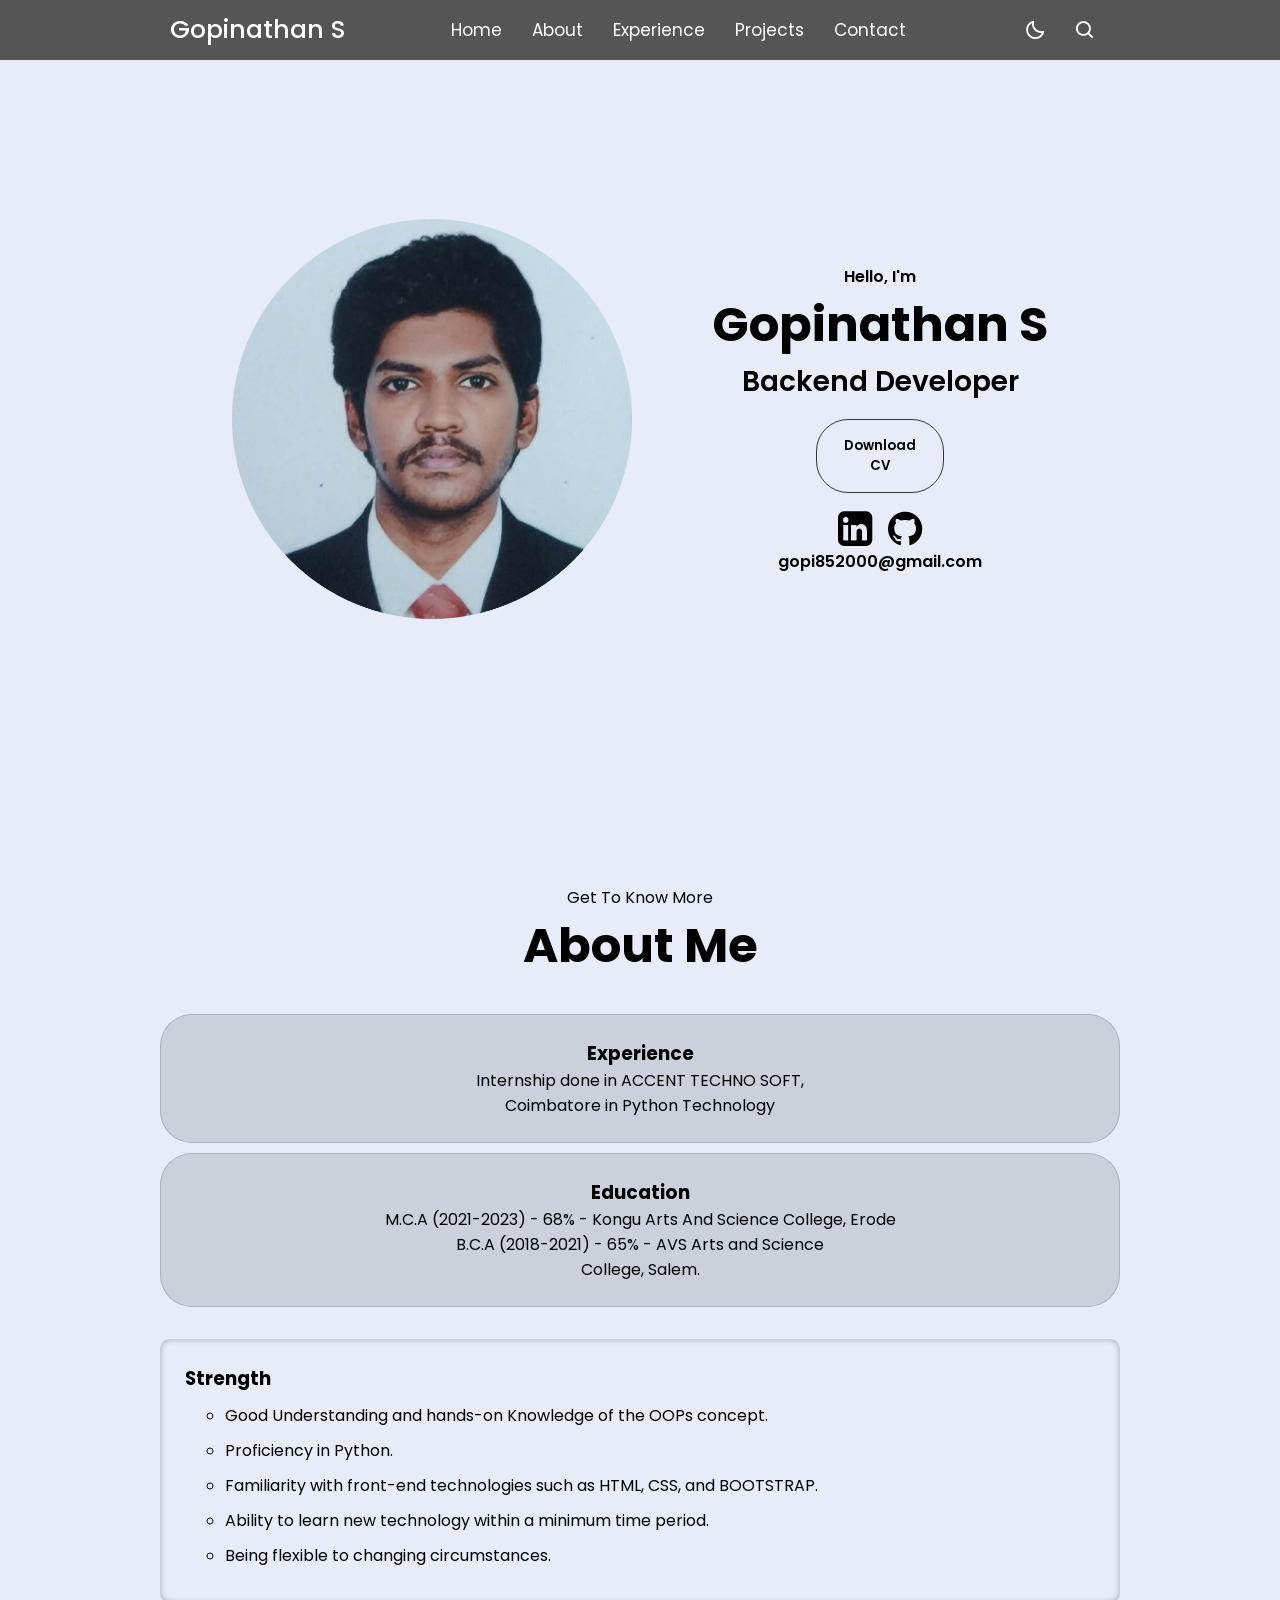
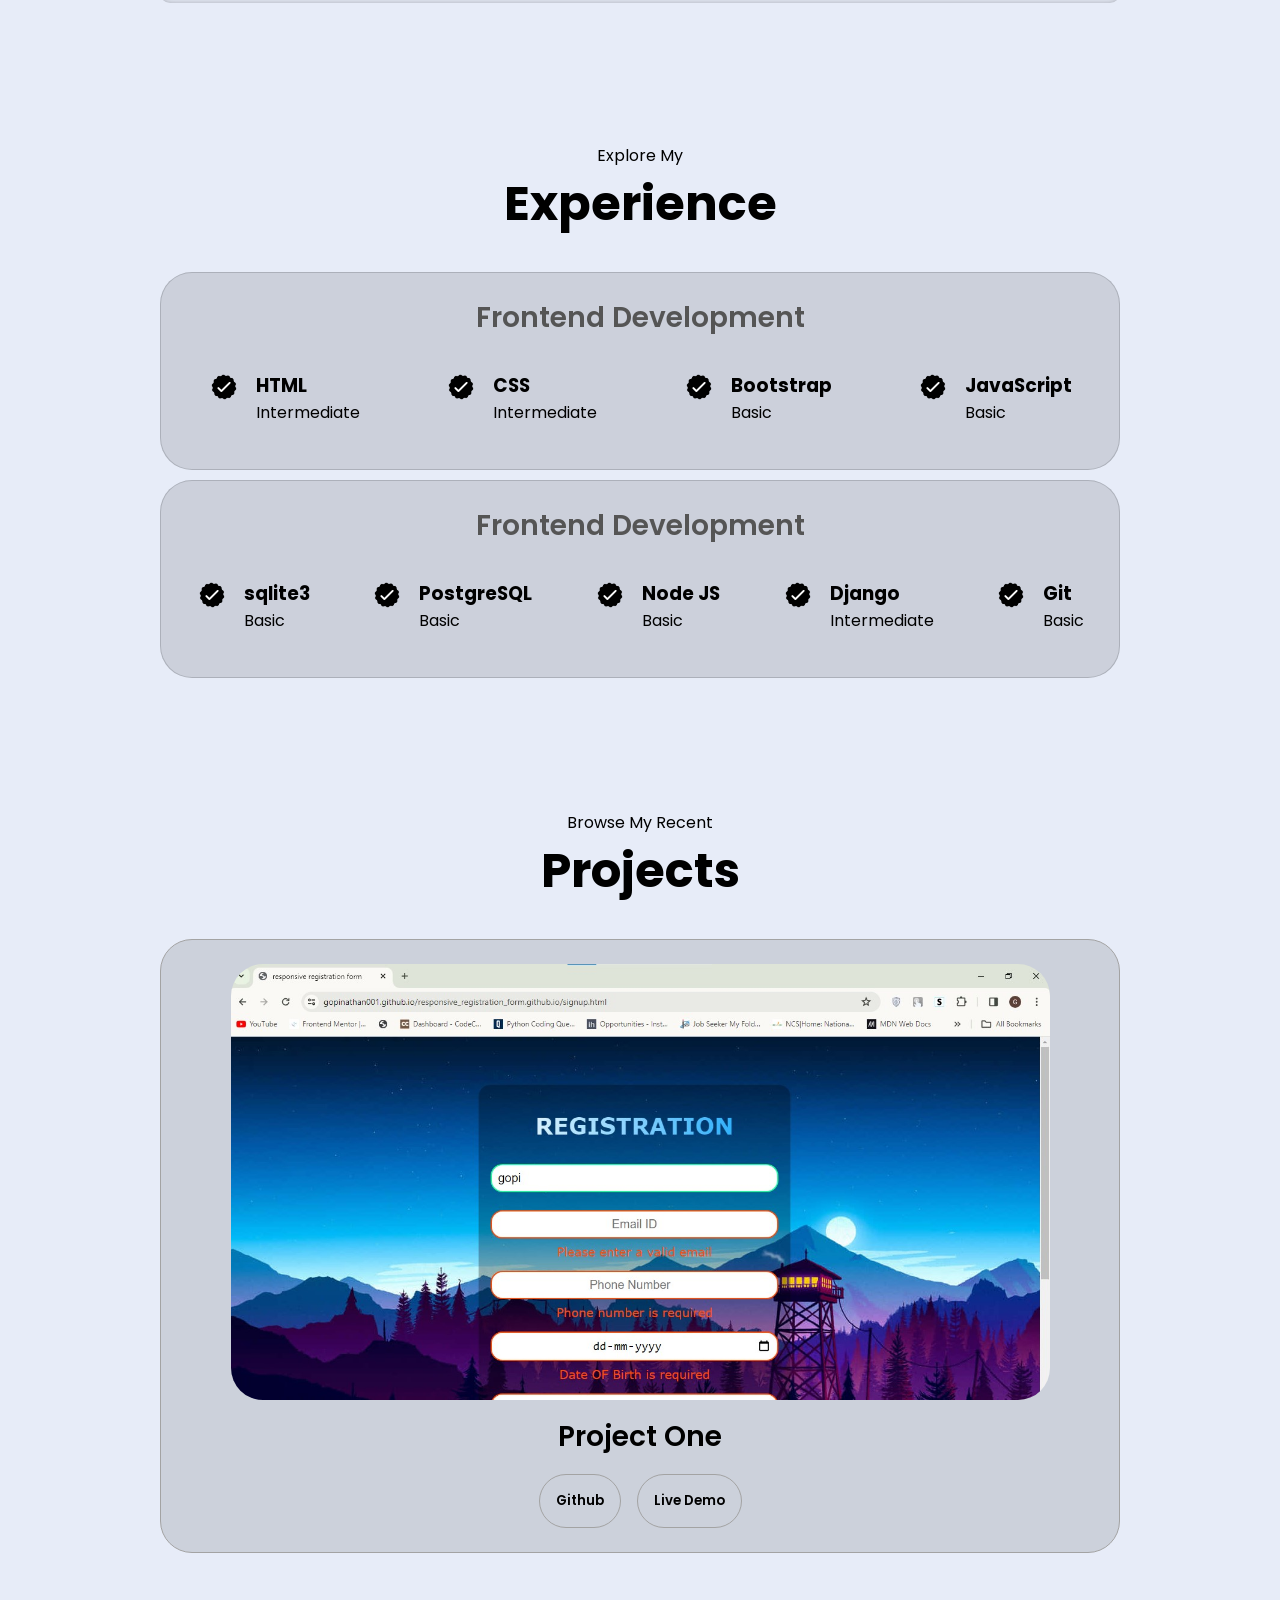
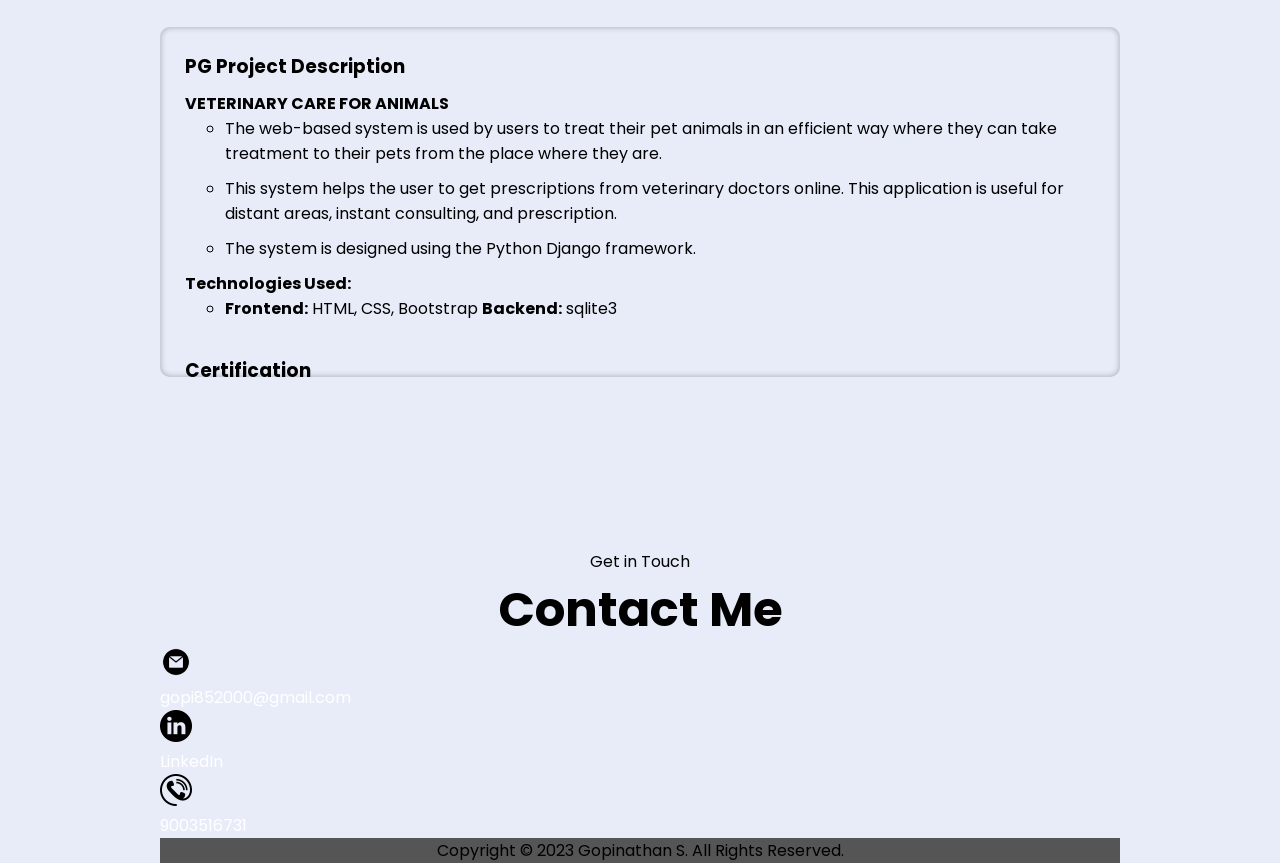
<file: resume/index.html>
<!DOCTYPE html>
<html lang="en">
  <head>
    <meta charset="UTF-8" />
    <meta name="viewport" content="width=device-width, initial-scale=1.0" />
    <link rel="stylesheet" href="https://cdnjs.cloudflare.com/ajax/libs/font-awesome/4.7.0/css/font-awesome.min.css">
    <link href='https://unpkg.com/boxicons@2.1.1/css/boxicons.min.css' rel='stylesheet'>
    <link rel="stylesheet" href="../static/css/resume.css" />
    <title>Document</title>
  </head>
  <body>
    <nav>
      <div class="nav-bar">
        <i class="bx bx-menu sidebarOpen"></i>
        <span class="logo navLogo"><a href="./index.html">Gopinathan S</a></span>

        <div class="menu">
          <div class="logo-toggle">
            <span class="logo"><a href="./index.html">Gopinathan S</a></span>
            <i class="bx bx-x siderbarClose"></i>
          </div>

          <ul class="nav-links">
            <li><a href="./index.html">Home</a></li>
            <li><a href="#about" onclick="toggleMenu()">About</a></li>
            <li><a href="#experience" onclick="toggleMenu()">Experience</a></li>
            <li><a href="#projects" onclick="toggleMenu()">Projects</a></li>
            <li><a href="#contact-7">Contact</a></li>
          </ul>
        </div>

        <div class="darkLight-searchBox">
          <div class="dark-light">
            <i class="bx bx-moon moon"></i>
            <i class="bx bx-sun sun"></i>
          </div>

          <div class="searchBox">
            <div class="searchToggle">
              <i class="bx bx-x cancel"></i>
              <i class="bx bx-search search"></i>
            </div>

            <div class="search-field">
              <input type="text" placeholder="Search..." />
              <i class="bx bx-search"></i>
            </div>
          </div>
        </div>
      </div>
    </nav>

    <!-- profile pic -->
    <section id="profile" >
      <div class="pic-container">
          <img src="../static/img/Gopi.png" alt="Gopinathan S profile picture">
      </div>
      <div class="sec_text">
          <p class="sec_text_p1">Hello, I'm</p>
          <h1 class="nametitle">Gopinathan S</h1>
          <p class="sec_text_p2">Backend Developer</p>
          <div class="btn-container">
              <button class="btn btn-color-2" onclick="window.open('../static/img/Gopinathan S.pdf')"> Download CV </button>
              <!-- <button class="btn btn-color-1" onclick="location.href='./#contact'">Contact Info</button> -->
          </div>
          <div id="socials-container">
              <i class="fa fa-linkedin-square" style="font-size:40px" onclick="location.href='https://www.linkedin.com/in/gopi-nathan-583047277/'"></i>
              <i class="fa fa-github" style="font-size:40px" onclick="location.href='https://github.com/Gopinathan001'"></i>
          </div>
          <p class="sec_text_p1">gopi852000@gmail.com</p>
      </div>
    </section>
     <!-- about -->
     <section id="about">
      <p class="sec_text_p1">Get To Know More</p>
      <h1 class="nametitle">About Me</h1>
      <div class="section-container">
        <div class="about-details-container">
          <div class="about-containers">
            <div class="details-container">
              <h3>Experience</h3>
              <p>Internship done in ACCENT TECHNO SOFT,<br> Coimbatore in Python Technology</p>
            </div>
            <div class="details-container">
              <h3>Education</h3>
              <p>M.C.A (2021-2023) - 68% - Kongu Arts And Science College, Erode</p>
              <p>B.C.A (2018-2021) - 65% - AVS Arts and Science <br>College, Salem.</p>
            </div>
          </div>
          <div class="text-container">
            <h3>Strength</h3>
            <ul class="aa">
              <li><p>Good Understanding and hands-on Knowledge of the OOPs concept.</p></li>
              <li><p>Proficiency in Python.</p></li>
              <li><p>Familiarity with front-end technologies such as HTML, CSS, and BOOTSTRAP.</p></li>
              <li><p>Ability to learn new technology within a minimum time period.</p></li>
              <li><p>Being flexible to changing circumstances.</p></li>
            </ul>
          </div>
        </div>
      </div>
    </section>
    <br>
    <br>
    <!-- experience -->
    <section id="experience">
      <p class="sec_text_p1">Explore My</p>
      <h1 class="nametitle">Experience</h1>
      <div class="experience-details-container">
        <div class="about-containers">
          <div class="details-container">
            <h2 class="experience-sub-title">Frontend Development</h2>
            <div class="article-container">
              <article>
                <img src="../static/img/checkmark.png" alt="Experience icon" class="icon"/>
                <div>
                  <h3>HTML</h3>
                  <p>Intermediate</p>
                </div>
              </article>
              <article>
                <img src="../static/img/checkmark.png" alt="Experience icon" class="icon"/>
                <div>
                  <h3>CSS</h3>
                  <p>Intermediate</p>
                </div>
              </article>
              <article>
                <img src="../static/img/checkmark.png" alt="Experience icon" class="icon"/>
                <div>
                  <h3>Bootstrap</h3>
                  <p>Basic</p>
                </div>
              </article>
              <article>
                <img src="../static/img/checkmark.png" alt="Experience icon" class="icon"/>
                <div>
                  <h3>JavaScript</h3>
                  <p>Basic</p>
                </div>
              </article>
              </article>
              
            </div>
          </div>
          <div class="details-container">
            <h2 class="experience-sub-title">Frontend Development</h2>
            <div class="article-container">
              <article>
                <img src="../static/img/checkmark.png" alt="Experience icon" class="icon"/>
                <div>
                  <h3>sqlite3</h3>
                  <p>Basic</p>
                </div>
              </article>
              <article>
                <img src="../static/img/checkmark.png" alt="Experience icon" class="icon"/>
                <div>
                  <h3>PostgreSQL</h3>
                  <p>Basic</p>
                </div>
              </article>
              <article>
                <img src="../static/img/checkmark.png" alt="Experience icon" class="icon"/>
                <div>
                  <h3>Node JS</h3>
                  <p>Basic</p>
                </div>
              </article>
              <article>
                <img src="../static/img/checkmark.png" alt="Experience icon" class="icon"/>
                <div>
                  <h3>Django</h3>
                  <p>Intermediate</p>
                </div>
              </article>
              <article>
                <img src="../static/img/checkmark.png" alt="Experience icon" class="icon"/>
                <div>
                  <h3>Git</h3>
                  <p>Basic</p>
                </div>
              </article>
            </div>
          </div>
        </div>
      </div>
    </section>

    <!-- projects -->
    <section id="projects">
      <p class="sec_text_p1">Browse My Recent</p>
      <h1 class="nametitle">Projects</h1>
      <div class="experience-details-container">
        <div class="about-containers">
          <div class="details-container color-container">
            <div class="article-container">
              <img
                src="../static/img/registration form .jpg"
                alt="registration form"
                class="project-img"
              />
            </div>
            <h2 class="experience-sub-title project-title">Project One</h2>
            <div class="btn-container">
              <button class="btn btn-color-2 project-btn" onclick="location.href='https://github.com/Gopinathan001/responsive_registration_form.github.io'">Github</button>
              <button class="btn btn-color-2 project-btn" onclick="location.href='https://gopinathan001.github.io/responsive_registration_form.github.io/signup.html'">Live Demo</button>
            </div>
          </div>
        </div>
        <div class="text-container" id="kpro">
          <h3>PG Project Description </h3>
          <p><strong>VETERINARY CARE FOR ANIMALS</strong></p>
          <ul class="aa">
            <li><p>The web-based system is used by users to treat their pet animals in an efficient way where they can take treatment to their pets from the place where they are.</p></li>
            <li><p>This system helps the user to get prescriptions from veterinary doctors online. This application is useful for distant areas, instant consulting, and prescription.</p></li>
            <li><p>The system is designed using the Python Django framework.</p></li>
          </ul>
          <p><strong>Technologies Used:</strong></p>
          <ul class="aa">
            <li><p><strong>Frontend:</strong> HTML, CSS, Bootstrap <strong>Backend:</strong> sqlite3</p></li>
          </ul>
          <br>
          <h3>Certification</h3>
          <ul class="aa">
            <li><p>Attended Workshop Classes on "Adobe Photoshop and CorelDRAW" at AVS Arts and Science College Salem.</p></li>
            <li><p>Course on Back-end Developer in GREENS TECHNOLOGY Academy, Chennai</p></li>
          </ul>
        </div>
    </section>
    <br>
    <br>

    <!-- contect -->
    <section id="contact-7">
      <p class="sec_text_p1">Get in Touch</p>
      <h1 class="nametitle">Contact Me</h1>
      <div class="contact-info-upper-container">
        <div class="contact-info-container">
          <img src="../static/img/email.png" alt="Email icon" class="icon contact-icon email-icon"/>
          <p><a href="mailto:gopi852000@gmail.com">gopi852000@gmail.com</a></p>
        </div>
        <div class="contact-info-container">
          <img
            src="../static/img/linkedin.png"
            alt="LinkedIn icon"
            class="icon contact-icon"
          />
          <p><a href="https://www.linkedin.com/in/gopi-nathan-583047277/" >LinkedIn</a></p>
        </div>
        <div class="contact-info-container">
          <img src="../static/img/phone-contact.png" alt="Phone icon" class="icon contact-icon"/>
          <p><a href="tel:+919003516731">9003516731</a></p>
        </div>
      </div>
      <footer>
        <p>Copyright &#169; 2023 Gopinathan S. All Rights Reserved.</p>
      </footer>
    </section>
    
    <!-- footer -->
    
    <script src="../static/js/navbar.js"></script>
  </body>

</html>
</file>
<file: static/css/resume.css>
@import url("https://fonts.googleapis.com/css2?family=Poppins:wght@300;400;500;600&display=swap");

* {
  margin: 0;
  padding: 0;
  box-sizing: border-box;
  font-family: "Poppins", sans-serif;
  transition: all 0.4s ease;
}

/* ===== Colours ===== */
:root {
  --body-color: #e4e9f7da;
  --nav-color: rgb(85, 85, 85);
  --side-nav: #505050;
  --text-color: #fff;
  --search-bar: #f2f2f2;
  --search-text: #010718;
}

body {
  background-color: var(--body-color);
}

body.dark {
  --body-color: #18191a;
  --nav-color: #242526;
  --side-nav: #242526;
  --text-color: #ccc;
  --search-bar: #242526;
}

nav {
  position: fixed;
  top: 0;
  left: 0;
  height: 60px;
  width: 100%;
  background-color: var(--nav-color);
  z-index: 100;
}

body.dark nav {
  border: 1px solid #393838;
}

nav .nav-bar {
  position: relative;
  height: 100%;
  max-width: 1000px;
  width: 100%;
  background-color: var(--nav-color);
  margin: 0 auto;
  padding: 0 30px;
  display: flex;
  align-items: center;
  justify-content: space-between;
}

nav .nav-bar .sidebarOpen {
  color: var(--text-color);
  font-size: 25px;
  padding: 5px;
  cursor: pointer;
  display: none;
}

nav .nav-bar .logo a {
  font-size: 25px;
  font-weight: 500;
  color: var(--text-color);
  text-decoration: none;
}

.menu .logo-toggle {
  display: none;
}

.nav-bar .nav-links {
  display: flex;
  align-items: center;
  padding: 0;
  margin: 0;
}

.nav-bar .nav-links li {
  margin: 0 5px;
  list-style: none;
}

.nav-links li a {
  position: relative;
  font-size: 17px;
  font-weight: 400;
  color: var(--text-color);
  text-decoration: none;
  padding: 10px;
}

.nav-links li a::before {
  content: "";
  position: absolute;
  left: 50%;
  bottom: 0;
  transform: translateX(-50%);
  height: 6px;
  width: 6px;
  border-radius: 50%;
  background-color: var(--text-color);
  opacity: 0;
  transition: all 0.3s ease;
}

.nav-links li:hover a::before {
  opacity: 1;
}

.nav-bar .darkLight-searchBox {
  display: flex;
  align-items: center;
}

.darkLight-searchBox .dark-light,
.darkLight-searchBox .searchToggle {
  height: 40px;
  width: 40px;
  display: flex;
  align-items: center;
  justify-content: center;
  margin: 0 5px;
}

.dark-light i,
.searchToggle i {
  position: absolute;
  color: var(--text-color);
  font-size: 22px;
  cursor: pointer;
  transition: all 0.3s ease;
}

.dark-light i.sun {
  opacity: 0;
  pointer-events: none;
}

.dark-light.active i.sun {
  opacity: 1;
  pointer-events: auto;
}

.dark-light.active i.moon {
  opacity: 0;
  pointer-events: none;
}

.searchToggle i.cancel {
  opacity: 0;
  pointer-events: none;
}

.searchToggle.active i.cancel {
  opacity: 1;
  pointer-events: auto;
}

.searchToggle.active i.search {
  opacity: 0;
  pointer-events: none;
}

.searchBox {
  position: relative;
}

.searchBox .search-field {
  position: absolute;
  bottom: -85px;
  right: 5px;
  height: 50px;
  width: 300px;
  display: flex;
  align-items: center;
  background-color: var(--nav-color);
  padding: 3px;
  border-radius: 6px;
  box-shadow: 0 5px 5px rgba(0, 0, 0, 0.1);
  opacity: 0;
  pointer-events: none;
  transition: all 0.3s ease;
}

.searchToggle.active ~ .search-field {
  bottom: -74px;
  opacity: 1;
  pointer-events: auto;
}

.search-field::before {
  content: "";
  position: absolute;
  right: 14px;
  top: -4px;
  height: 12px;
  width: 12px;
  background-color: var(--nav-color);
  transform: rotate(-45deg);
  z-index: -1;
}

.search-field input {
  height: 100%;
  width: 100%;
  padding: 0 45px 0 15px;
  outline: none;
  border: none;
  border-radius: 4px;
  font-size: 14px;
  font-weight: 400;
  color: var(--search-text);
  background-color: var(--search-bar);
}

body.dark .search-field input {
  color: var(--text-color);
}

.search-field i {
  position: absolute;
  color: var(--nav-color);
  right: 15px;
  font-size: 22px;
  cursor: pointer;
}

body.dark .search-field i {
  color: var(--text-color);
}

@media (max-width: 790px) {
  nav .nav-bar .sidebarOpen {
    display: block;
  }

  .menu {
    position: fixed;
    height: 100%;
    width: 320px;
    left: -100%;
    top: 0;
    padding: 20px;
    background-color: var(--side-nav);
    z-index: 100;
    transition: all 0.4s ease;
  }

  nav.active .menu {
    left: -0%;
  }

  nav.active .nav-bar .navLogo a {
    opacity: 0;
    transition: all 0.3s ease;
  }

  .menu .logo-toggle {
    display: block;
    width: 100%;
    display: flex;
    align-items: center;
    justify-content: space-between;
  }

  .logo-toggle .siderbarClose {
    color: var(--text-color);
    font-size: 24px;
    cursor: pointer;
  }

  .nav-bar .nav-links {
    flex-direction: column;
    padding-top: 30px;
  }

  .nav-links li a {
    display: block;
    margin-top: 20px;
  }
}

/* SECTIONS */

section {
  padding-top: 10vh;
  margin: 0 10rem;
}

.section-container {
  display: block;
}

/* profile pic */

#profile {
  display: flex;
  justify-content: center;
  gap: 5rem;
  /* height: 80vh; */
}

.pic-container {
  display: flex;
  height: 400px;
  width: 400px;
  margin: auto 0;
}

.sec_text {
  align-self: center;
  text-align: center;
}

.sec_text p {
  font-weight: 600;
}

.sec_text_p1 {
  text-align: center;
}

.sec_text_p2 {
  font-size: 1.75rem;
  margin-bottom: 1rem;
}

.nametitle {
  font-size: 3rem;
  text-align: center;
}

/* button */
.btn-container {
  display: flex;
  justify-content: center;
  gap: 1rem;
}

.btn {
  font-weight: 600;
  transition: all 300ms ease;
  padding: 1rem;
  width: 8rem;
  border-radius: 2rem;
}

.btn-color-1,
.btn-color-2 {
  border: rgb(53, 53, 53) 0.1rem solid;
}

.btn-color-1:hover,
.btn-color-2:hover {
  cursor: pointer;
}

.btn-color-1,
.btn-color-2:hover {
  background: rgb(53, 53, 53);
  color: white;
}

.btn-color-1:hover {
  background: rgb(0, 0, 0);
}

.btn-color-2 {
  background: none;
}

.btn-color-2:hover {
  border: rgb(255, 255, 255) 0.1rem solid;
}

.btn-container {
  gap: 1rem;
}

/* socials-container */

#socials-container {
  display: flex;
  justify-content: center;
  margin-top: 1rem;
  gap: 1rem;
}

#socials-container i {
  cursor: pointer;
}

/* about */

#about {
  position: relative;
}

.about-containers {
  gap: 2rem;
  margin-bottom: 2rem;
  margin-top: 2rem;
}

.about-details-container {
  justify-content: center;
  flex-direction: column;
}

.about-containers,
.about-details-container {
  display: block;
}

.details-container {
  padding: 1.5rem;
  flex: 1;
  background: #18191a21;
  border-radius: 2rem;
  border: rgba(145, 149, 158, 0.534) 0.1rem solid;
  text-align: center;
  margin-bottom: 10px;
}

.section-container {
  gap: 2rem;
  /* height: 80vh; */
}
.text-container {
  padding: 25px;
  border-radius: 10px;
  -webkit-box-shadow: inset 0 0 6px rgba(0, 0, 0, 0.3);
}
.text-container h3 {
  margin-bottom: 10px;
}
.text-container ul.aa {
  list-style-type: circle;
  padding-left: 40px;
}

.text-container li {
  margin-bottom: 10px;
}

/* ICONS */

.icon {
  cursor: pointer;
  height: 2rem;
}

/* experience */

#experience {
  position: relative;
}

.experience-sub-title {
  color: rgb(85, 85, 85);
  font-weight: 600;
  font-size: 1.75rem;
  margin-bottom: 2rem;
}

.experience-details-container {
  display: flex;
  justify-content: center;
  flex-direction: column;
}

.article-container {
  display: flex;
  text-align: initial;
  flex-wrap: wrap;
  flex-direction: row;
  gap: 2.5rem;
  justify-content: space-around;
}

article {
  display: flex;
  padding: 0 0 20px;
  justify-content: space-around;
  gap: 1rem;
}

article .icon {
  cursor: default;
}

/* projects */
#projects {
  position: relative;
}

.color-container {
  border-color: rgb(163, 163, 163);
  color: rgb(85, 85, 85);
}

.project-img {
  border-radius: 2rem;
  width: 90%;
  height: 90%;
}

.project-title {
  margin: 1rem;
  color: black;
}

.project-btn {
  color: black;
  border-color: rgb(163, 163, 163);
  width: auto;
}

/* Popup massage */
.overlay {
  position: fixed;
  top: 0;
  bottom: 0;
  left: 0;
  right: 0;
  background: rgba(0, 0, 0, 0.7);
  transition: opacity 500ms;
  visibility: hidden;
  opacity: 0;
}
.overlay:target {
  visibility: visible;
  opacity: 1;
}

.popup {
  margin: 12rem auto;
  padding: 3rem;
  background: #bfc3ce;
  border-radius: 2rem;
  width: 50rem;
  height: auto;
  position: relative;
  /* transition: all 5s ease-in-out; */
}
.popup h2 {
  margin-bottom: 1rem;
  text-align: left;
}
.popup .close {
  position: absolute;
  top: 20px;
  right: 30px;
  transition: all 200ms;
  font-size: 30px;
  font-weight: bold;
  text-decoration: none;
  color: #333;
}
.popup .close:hover {
  color: #968e8e;
}
.popup .content {
  padding: 0 1.4rem 0 1.4rem;
  text-align: justify;
}

/* hide scrollbar */
#kpro {
  margin-top: 2rem;
  margin-bottom: 2rem;
  height: 350px;
  overflow: scroll;
  -ms-overflow-style: none;
}
#kpro::-webkit-scrollbar {
  width: 0 !important;
  display: none;
}

body {
  overflow: scroll;
  -ms-overflow-style: none;
}
body::-webkit-scrollbar {
  width: 0 !important;
  display: none;
}

/* media */

@media screen and (max-width: 1400px) {
  #profile {
    height: 83vh;
    margin-bottom: 3rem;
  }
  .about-containers {
    flex-wrap: wrap;
  }
  #contact,
  #projects {
    height: fit-content;
  }
}

@media screen and (max-width: 1200px) {
  #profile,
  .section-container {
    display: block;
  }

  section,
  .section-container {
    height: fit-content;
  }
  section {
    margin: 0 5%;
  }
  .pic-container {
    width: 150px;
    height: 150px;
    margin: 15px auto 2rem;
  }
  .about-containers {
    margin: 0;
  }
  .social {
    visibility: hidden;
  }
}

@media screen and (max-width: 600px) {
  #about {
    /* margin-top: 4rem; */
    margin-bottom: 0;
  }
  #kpro {
    height: 350px;
  }
  #profile {
    height: 83vh;
    margin-bottom: 0;
  }
  article {
    font-size: 1rem;
  }
  footer p {
    height: fit-content;
    margin-bottom: 2rem;
  }
  .about-containers,
  .contact-info-upper-container,
  .btn-container {
    flex-wrap: wrap;
  }
  .contact-info-container {
    margin: 0;
  }
  .contact-info-container p,
  .nav-links li a {
    font-size: 1rem;
  }
  .experience-sub-title {
    font-size: 1.25rem;
  }

  .sec_text_p2 {
    font-size: 1.25rem;
  }
  .nametitle {
    font-size: 2rem;
  }
  .text-container {
    text-align: justify;
  }
  .box {
    width: 30rem;
  }
  .popup {
    width: 25rem;
    height: 20rem;
    overflow-y: scroll;
    border-radius: 1.5rem;
  }
  .popup .close {
    position: absolute;
    top: 40px;
  }

  .popup::-webkit-scrollbar {
    width: 5px;
  }

  .popup::-webkit-scrollbar-thumb {
    background: #666;
    border-radius: 100px;
  }

  .popup::-webkit-scrollbar-track {
    background: #ddd;
    border-radius: 20px;
  }
}

/* social icons */
a {
  color: #fff;
  text-decoration: none;
}
.me {
  width: 400px;
  margin: 90px auto;
}
.me p,
.me h1 {
  letter-spacing: 3px;
  text-align: center;
}
.me p {
  font-weight: 200;
}
.me span {
  font-weight: bold;
}
.social {
  position: fixed;
  top: 25%;
  left: 15px;
}
.social ul {
  padding: 0px;
  transform: translate(-270px, 0);
}
.social ul li {
  display: block;
  margin: 5px;
  background: rgba(0, 0, 0, 0.36);
  width: 320px;
  text-align: right;
  padding: 8px;
  border-radius: 0 40px 40px 0;
  transition: all 1s;
}
.social ul .l1:hover {
  transform: translate(130px, 0);
  background: rgba(255, 255, 255, 0.4);
}
.social ul .l2:hover {
  transform: translate(88px, 0);
  background: rgba(255, 255, 255, 0.4);
}
.social ul .l3:hover {
  transform: translate(80px, 0);
  background: rgba(255, 255, 255, 0.4);
}
.social ul .l4:hover {
  transform: translate(100px, 0);
  background: rgba(255, 255, 255, 0.4);
}
.social ul li:hover a {
  color: #5e5e5e;
  font-weight: 500;
  letter-spacing: 0.1em;
  font-size: 18px;
}
.social ul li:hover i {
  background: #fff;
  transform: rotate(360deg);
  transition: all 1s;
}

.social ul li:hover .fa-instagram {
  color: #e1306c;
}
.social ul li:hover .fa-github {
  color: #6e5494;
}
.social ul li:hover .fa-telegram {
  color: #229ed9;
}
.social ul li:hover .fa-envelope {
  color: #f21d1d;
}
.social ul li:hover .fa-linkedin-in {
  color: #0077b5;
}

.social ul li i {
  margin-left: 10px;
  color: #fff;
  background: #000;
  padding: 10px;
  border-radius: 50%;
  width: 50px;
  height: 50px;
  font-size: 30px;
  transform: rotate(0deg);
}

/* footer */
footer {
  background-color: var(--nav-color);
}

.copyfoot {
  padding-bottom: 1.5rem;
}

footer p {
  text-align: center;
}

#footer {
  background-color: var(--nav-color);
  min-height: 30vh;
  width: 100vw;
  display: flex;
  align-items: center;
  justify-content: center;
  padding: 50px 0 10px;
}

.footer {
  width: 80%;
  display: flex;
  justify-content: space-between;
}

.fo {
  display: flex;
  flex-direction: column;
  text-align: center;
  row-gap: 1rem;
  cursor: default;
}

.fo-fol-head,
.fo-con-head,
.fo-add-head {
  color: var(--text-color);
}

.fo-add-head-todo {
  color: var(--text-color);
  text-align: left;
}

.fo-add-content-todo {
  color: var(--text-color);
  text-align: left;
}
.fo-add-content-todo ul {
  list-style: none;
}
.nav_menu_list-to .nav_menu_item-to {
  margin: 0 1rem;
}
.nav_menu_item-to .nav_menu_link-to {
  font-size: 16.5px;
  line-height: 27px;
  color: var(--text-color);
  text-transform: capitalize;
  letter-spacing: 0.5px;
}
.nav_menu_link-to:hover {
  color: var(--primary-color);
}

.fo-fol-content {
  display: flex;
  flex-direction: column;
  row-gap: 0.7rem;
  padding-top: 0.3rem;
}

.fo-add-content p,
.fo-p {
  font-weight: 500;
}

.fo-add-content a {
  text-decoration: none;
  color: var(--text-color);
}

.fo-con-content a:hover,
.fo-add-content a:hover {
  color: black;
}

.fo-row-1,
.fo-row-2 {
  display: flex;
  justify-content: space-between;
}

.fo-row-1 a,
.fo-row-2 a {
  text-decoration: none;
  color: var(--text-color);
}

.fab {
  font-size: 1.6rem;
  cursor: pointer;
}

.fab:hover {
  color: black;
}

.fo-con-content a {
  text-decoration: none;
  color: var(--text-color);
}

/* ipad */
@media only screen and (max-width: 800px) {
  .footer {
    width: 75%;
  }
}

/* iphonex */
@media only screen and (max-width: 500px) {
  .footer {
    flex-direction: column;
    row-gap: 3rem;
    padding: 4rem 0;
  }
  .fo-follow-us {
    align-items: center;
  }

  .fo-fol-content {
    width: 60%;
  }
  .fo-add-content-todo,
  .fo-add-head-todo {
    text-align: center;
  }
}
</file>
